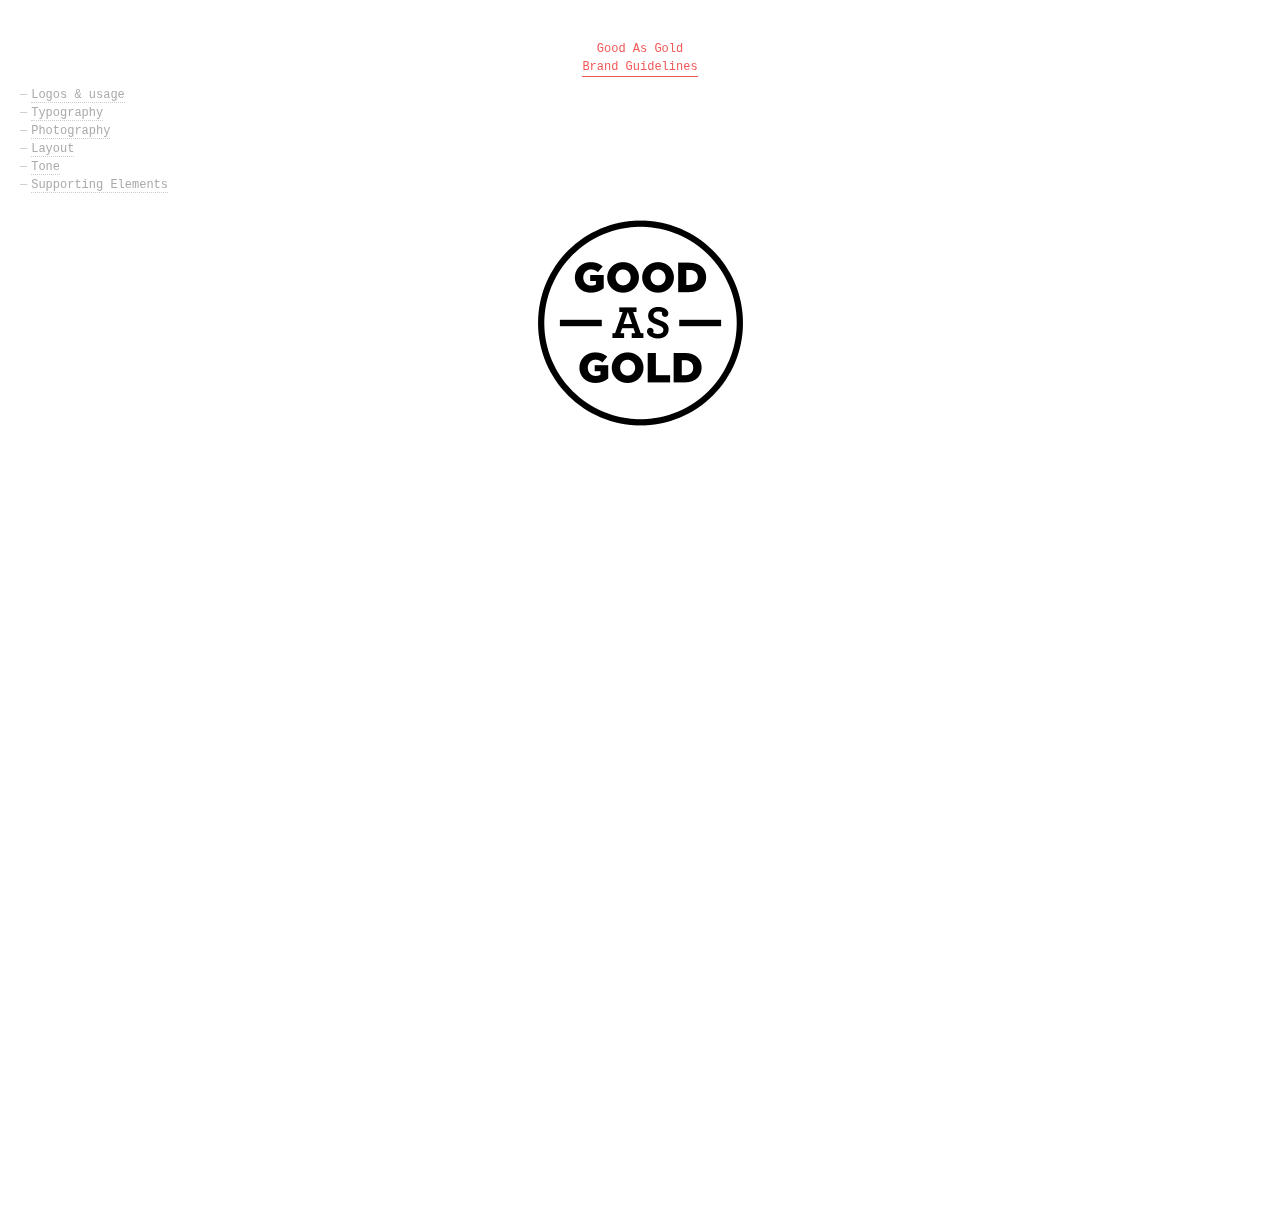
<file: index.html>
<!doctype html>
<!--[if lt IE 7]> <html class="no-js ie6 oldie" lang="en"> <![endif]-->
<!--[if IE 7]>    <html class="no-js ie7 oldie" lang="en"> <![endif]-->
<!--[if IE 8]>    <html class="no-js ie8 oldie" lang="en"> <![endif]-->
<!--[if gt IE 8]><!--> <html class="no-js" lang="en"> <!--<![endif]-->
<head>
  <meta charset="utf-8">
  <meta http-equiv="X-UA-Compatible" content="IE=edge,chrome=1">

  <title>Good As Gold Brand Guidelines</title>
  <meta name="description" content="Brand Guidelines for Good As Gold">
  <meta name="author" content="Jarred Bishop">

  <meta name="viewport" content="width=device-width,initial-scale=1">

  <link rel="stylesheet" href="./css/style.css">

</head>
<body>

  <ul id="navigation">
    <li class="title"><a href="#/introduction">Good As Gold<br />Brand Guidelines</a></li>
    <li><span class="mdash">&mdash;</span><a href="#/logos-and-usage">Logos &amp; usage</a></li>
    <li><span class="mdash">&mdash;</span><a href="#/typography">Typography</a></li>
    <li><span class="mdash">&mdash;</span><a href="#/photography">Photography</a></li>
    <li><span class="mdash">&mdash;</span><a href="#/layout">Layout</a></li>
    <li><span class="mdash">&mdash;</span><a href="#/tone">Tone</a></li>
    <li><span class="mdash">&mdash;</span><a href="#/supporting-elements">Supporting Elements</a></li>
  </ul>

  <div class="section extend" id="introduction" data-view="SectionView"></div>
  <div class="section page extend" data-view="SectionView" id="logos-and-usage" data-page="./logos-and-usage.html"></div>
  <div class="section page extend" data-view="SectionView" id="typography" data-page="./typography.html"></div>
  <div class="section page extend" data-view="SectionView" id="photography" data-page="./photography.html"></div>
  <div class="section page extend" data-view="SectionView" id="layout" data-page="./layout.html"></div>
  <div class="section page extend" data-view="SectionView" id="tone" data-page="./tone.html"></div>
  <div class="section page extend" data-view="SectionView" id="supporting-elements" data-page="./supporting-elements.html"></div>

  <script type="text/javascript" src="./js/libs/underscore-min.js"></script>
  <script type="text/javascript" src="./js/libs/jquery-min.js"></script>
  <script type="text/javascript" src="./js/libs/backbone-min.js"></script>
  <script type="text/javascript" src="./js/libs/sammy-min.js"></script>
  <script type="text/javascript" src="./js/app/view.slideshow.js"></script>
  <script type="text/javascript" src="./js/app/view.examples.js"></script>  
  <script type="text/javascript" src="./js/app/view.zoom.js"></script>  
  <script type="text/javascript" src="./js/app/view.section.js"></script>
  <script type="text/javascript" src="./js/app/main.js"></script>
</body>
</html>
</file>
<file: css/style.css>
html{color:#000;background:#FFF}body,div,dl,dt,dd,ul,ol,li,h1,h2,h3,h4,h5,h6,pre,code,form,fieldset,legend,input,textarea,p,blockquote,th,td{margin:0;padding:0}table{border-collapse:collapse;border-spacing:0}fieldset,img{border:0}address,caption,cite,code,dfn,em,strong,th,var{font-style:normal;font-weight:normal}ol,ul{list-style:none}caption,th{text-align:left}h1,h2,h3,h4,h5,h6{font-size:100%;font-weight:normal}q:before,q:after{content:''}abbr,acronym{border:0;font-variant:normal}sup{vertical-align:text-top}sub{vertical-align:text-bottom}input,textarea,select{font-family:inherit;font-size:inherit;font-weight:inherit}input,textarea,select{*font-size:100%}legend{color:#000}body{font-family:Sans-Serif}a{text-decoration:none;border-bottom:1px dotted #CCC;margin-bottom:-1px}a:hover{text-decoration:none;border-bottom-color:rgba(0,0,0,0)}a:active{opacity:0}ul#navigation{position:fixed;left:20px;top:40px;font:12px/18px "monaco",monospace;z-index:1;right:20px}ul#navigation li.title{margin-bottom:10px}ul#navigation a{color:#AAA}ul#navigation span.mdash{margin-right:4px;color:#CCC}ul#navigation li.current{display:block;text-align:center}ul#navigation li.current span.mdash{display:none}ul#navigation li.current a{color:#f15858;border-bottom:1px solid #f15858;display:inline-block}div.section{position:absolute;background:#FFF;left:200px;top:220px;right:200px;z-index:10;display:none;min-height:1000px}div.section.visible{display:block}div.section#introduction{bottom:0px;background:url("../images/logo.intro.png") no-repeat top center}div.section.page{text-align:center;line-height:20px}div.section.page h1{letter-spacing:-1px;margin-bottom:20px;font:500 36px/36px "Courier New",courier,monospace;color:#AAA}div.section.page h2{font:12px/18px "monaco",monospace;border-bottom:1px solid #CCC;margin:40px 0px 20px 0px;display:inline-block;color:#888}div.section.page p{width:400px;text-align:center;position:relative;left:50%;margin-left:-200px;font-size:13px;margin-bottom:20px}div.section.page p em{font-style:italic}div.slideshow{position:relative;width:500px;height:600px;left:50%;margin-left:-250px}div.slideshow div.slide{position:absolute;left:0px;top:0px;display:none}div.slideshow div.slide img{border:1px dotted #CCC}div.slideshow div.slide p{font:11px/15px "Monaco",monospace;margin-top:10px;color:#555}div.slideshow div.slide p span.ok{color:#41d636}div.slideshow div.slide p span.not-ok{color:#FF3300}div.slideshow div.slide p a{color:#666;text-decoration:underline}div.slideshow div.slide.visible{display:block}div.examples{margin:20px;line-height:0px;font-size:0px}div.examples div.example{background:#DDD;width:100px;height:100px;overflow:hidden;background-repeat:no-repeat;background-position:center center;display:inline-block;margin:1px;cursor:pointer}div.zoom{position:fixed;left:0px;right:0px;top:0px;bottom:0px;background:#FFF;z-index:999}div.zoom img{position:absolute;left:50%;top:50%}div.zoom a.close{display:block;position:absolute;right:20px;top:28px;border:0px;text-align:center;width:40px;height:40px;text-decoration:none;color:#000;font:400 40px/4px "Helvetica Neue",sans-serif}
</file>
